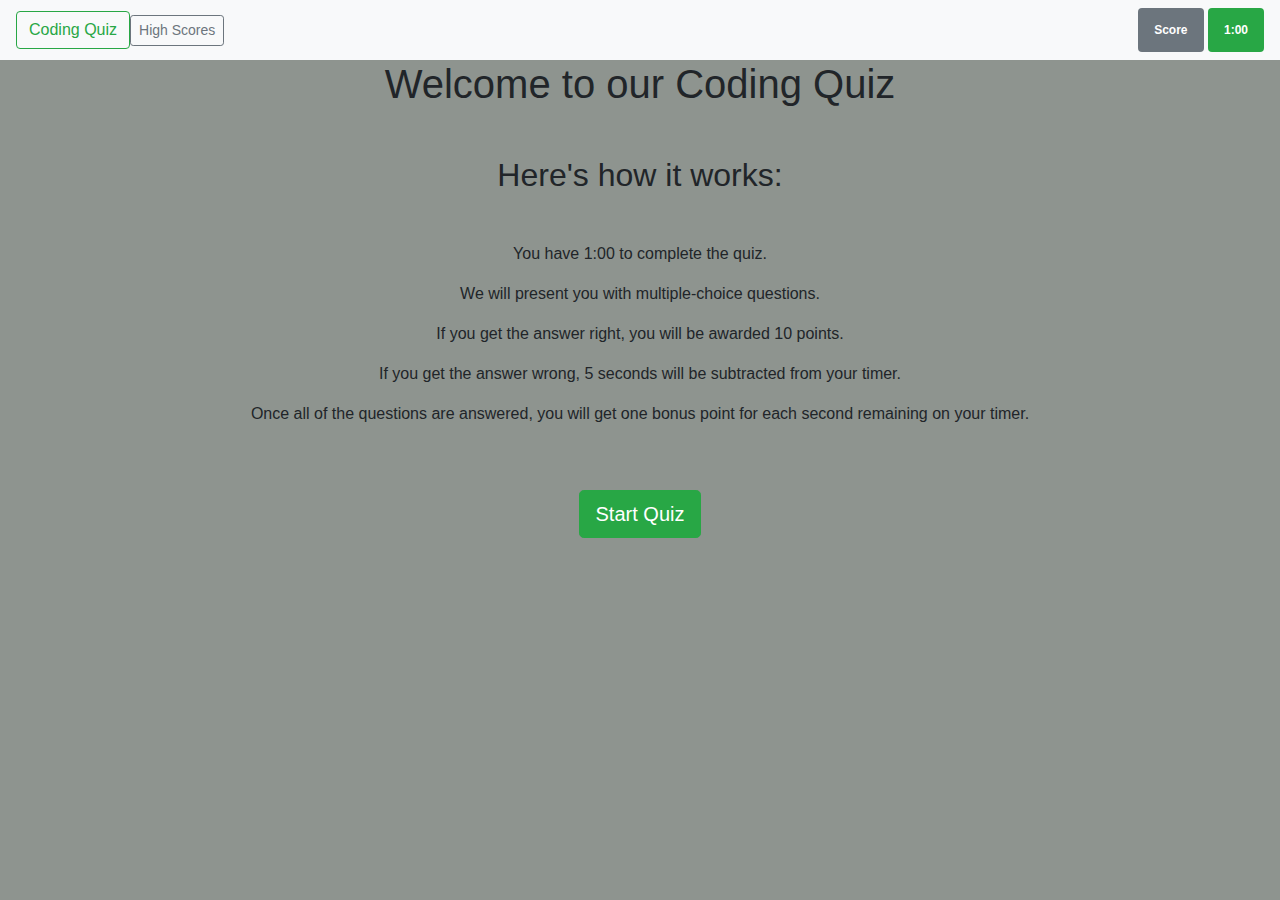
<file: index.html>
<!DOCTYPE html>
<html lang="en">
<head>
    <meta charset="UTF-8">
    <meta name="viewport" content="width=device-width, initial-scale=1.0">
    <title>Code Quiz</title>
    <link rel="stylesheet" href="https://stackpath.bootstrapcdn.com/bootstrap/4.5.2/css/bootstrap.min.css" integrity="sha384-JcKb8q3iqJ61gNV9KGb8thSsNjpSL0n8PARn9HuZOnIxN0hoP+VmmDGMN5t9UJ0Z" crossorigin="anonymous">
    <link rel="stylesheet" href="assets/style.css">
</head>
<body>
    
      <nav class="navbar navbar-light bg-light">
        <form class="form-inline">
          <button class="btn btn-outline-success quiz-button" type="button">Coding Quiz</button>
          <a href="scores.html">
            <button class="btn btn-sm btn-outline-secondary score-button" type="button">High Scores</button>
          </a>
        </form>
        <div>
          <span class="badge badge-secondary p-3" id="score">Score</span>
          <span class="badge badge-success p-3" id="timer">1:00</span>
        </div>
        
      </nav>

      <main id="welcome" class="text-center">
        <h1>Welcome to our Coding Quiz</h1>
        <h2 class="my-5">Here's how it works:</h2>
        <div>
          <p>You have 1:00 to complete the quiz.</p>
          <p>We will present you with multiple-choice questions.</p>
          <p>If you get the answer right, you will be awarded 10 points.</p>
          <p>If you get the answer wrong, 5 seconds will be subtracted from your timer.</p>
          <p>Once all of the questions are answered, you will get one bonus point for each second remaining on your timer.</p>
          <button type="button" id="start-button" class="btn btn-success btn-lg mt-5">Start Quiz</button>
        </div>
      </main>
      <div id="quiz" class="text-center hidden">
        <h1></h1>
        <div id="button-list"></div>
          <div class="my-4"><button class="mx-2 btn btn-lg btn-success answer-button" id="A">A</button></div>
          <div class="my-4"><button class="mx-2 btn btn-lg btn-success answer-button" id="B">B</button></div>
          <div class="my-4"><button class="mx-2 btn btn-lg btn-success answer-button" id="C">C</button></div>
          <div class="my-4"><button class="mx-2 btn btn-lg btn-success answer-button" id="D">D</button></div>
      </div>
      <div id="results" class="text-center hidden"></div>
    
    <script src="https://code.jquery.com/jquery-3.5.1.slim.min.js" integrity="sha384-DfXdz2htPH0lsSSs5nCTpuj/zy4C+OGpamoFVy38MVBnE+IbbVYUew+OrCXaRkfj" crossorigin="anonymous"></script>
    <script src="https://cdn.jsdelivr.net/npm/popper.js@1.16.1/dist/umd/popper.min.js" integrity="sha384-9/reFTGAW83EW2RDu2S0VKaIzap3H66lZH81PoYlFhbGU+6BZp6G7niu735Sk7lN" crossorigin="anonymous"></script>
    <script src="https://stackpath.bootstrapcdn.com/bootstrap/4.5.2/js/bootstrap.min.js" integrity="sha384-B4gt1jrGC7Jh4AgTPSdUtOBvfO8shuf57BaghqFfPlYxofvL8/KUEfYiJOMMV+rV" crossorigin="anonymous"></script>
    <script src="assets/script.js"></script>
</body>
</html>
</file>
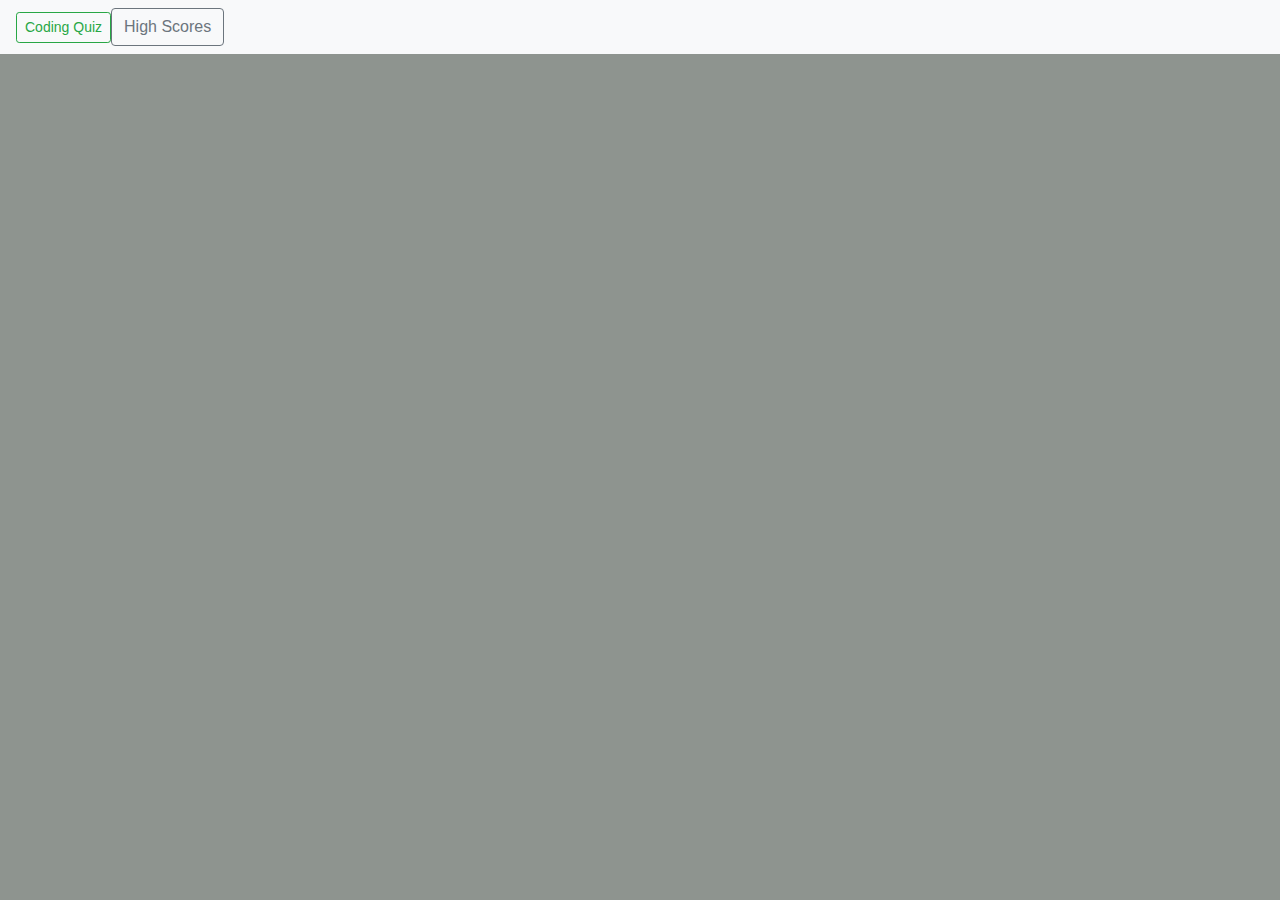
<file: scores.html>
<!DOCTYPE html>
<html lang="en">
<head>
    <meta charset="UTF-8">
    <meta name="viewport" content="width=device-width, initial-scale=1.0">
    <title>High Scores</title>
    <link rel="stylesheet" href="https://stackpath.bootstrapcdn.com/bootstrap/4.5.2/css/bootstrap.min.css" integrity="sha384-JcKb8q3iqJ61gNV9KGb8thSsNjpSL0n8PARn9HuZOnIxN0hoP+VmmDGMN5t9UJ0Z" crossorigin="anonymous">
    <link rel="stylesheet" href="assets/style.css">
</head>
<body>
    <nav class="navbar navbar-light bg-light">
        <form class="form-inline">
          <a href="index.html"  >
          <button class="btn btn-sm btn-outline-success quiz-button" type="button">Coding Quiz</button>
          </a>
            <button class="btn  btn-outline-secondary score-button" type="button">High Scores</button>
        </form>
    </nav>
    <script src="https://code.jquery.com/jquery-3.5.1.slim.min.js" integrity="sha384-DfXdz2htPH0lsSSs5nCTpuj/zy4C+OGpamoFVy38MVBnE+IbbVYUew+OrCXaRkfj" crossorigin="anonymous"></script>
    <script src="https://cdn.jsdelivr.net/npm/popper.js@1.16.1/dist/umd/popper.min.js" integrity="sha384-9/reFTGAW83EW2RDu2S0VKaIzap3H66lZH81PoYlFhbGU+6BZp6G7niu735Sk7lN" crossorigin="anonymous"></script>
    <script src="https://stackpath.bootstrapcdn.com/bootstrap/4.5.2/js/bootstrap.min.js" integrity="sha384-B4gt1jrGC7Jh4AgTPSdUtOBvfO8shuf57BaghqFfPlYxofvL8/KUEfYiJOMMV+rV" crossorigin="anonymous"></script>
    <script href="assets/script"></script>
</body>
</html>
</file>
<file: assets/style.css>
.hidden {
    display: none;
}

#results {
    font-size: 50px;
}

body {
    background-color: #8e948f;
}
</file>
